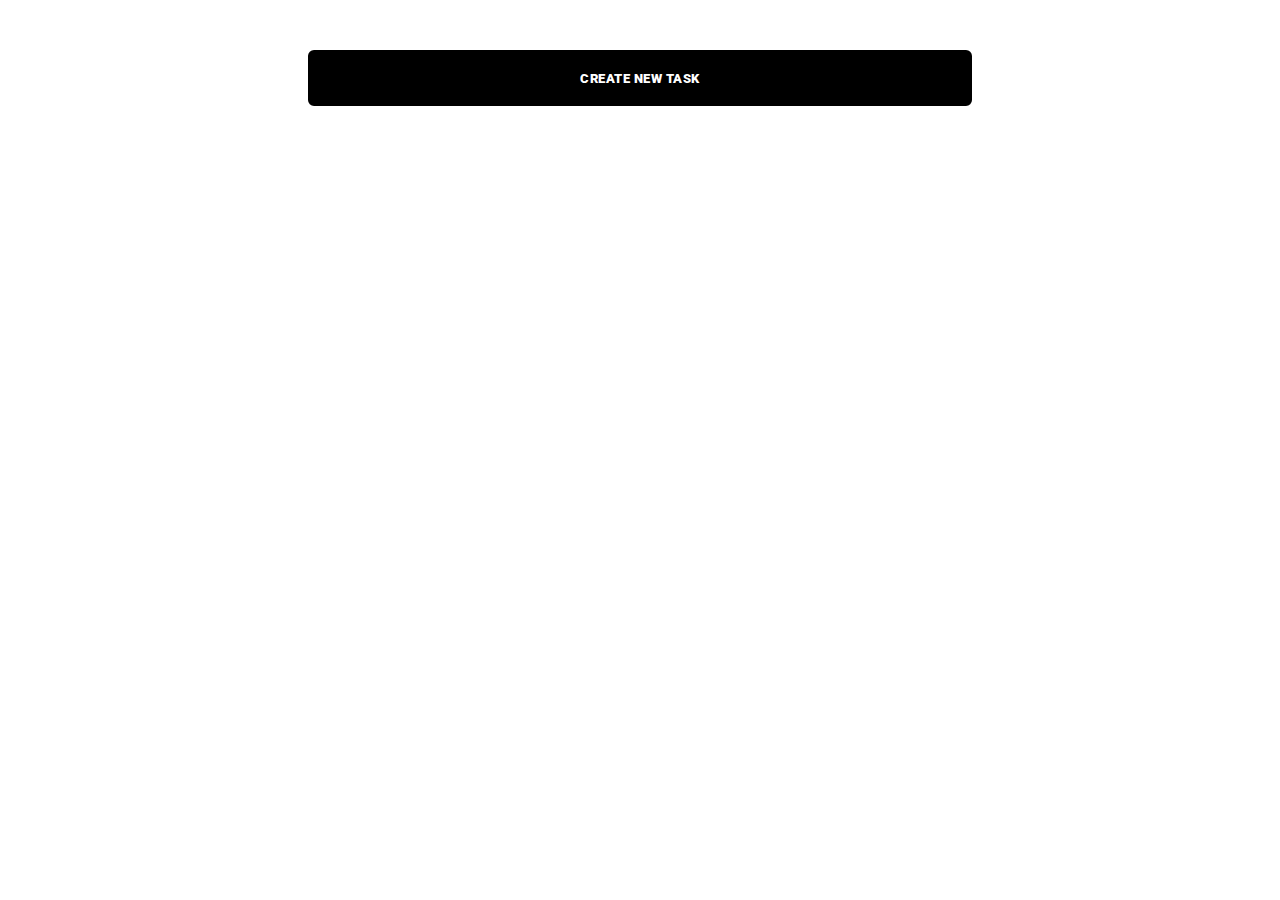
<file: index.html>
<!DOCTYPE html>
<html lang="en">
<head>
    <meta charset="UTF-8">
    <meta http-equiv="X-UA-Compatible" content="IE=edge">
    <meta name="viewport" content="width=device-width, initial-scale=1.0">
    <link href="https://fonts.googleapis.com/css2?family=Comfortaa&family=Roboto&display=swap" rel="stylesheet">
    <link rel="stylesheet" href="./style.css">
    <title>Task list</title>
</head>
<body class="body">
    <main class="task-list">     
        <section class="tasks-buttons">          
            <button class="task-buttons__btn create-btn">Create new task</button>
        </section>
        <section class="all-task">
            <h2 class="all-task__headline headline">Task list</h2>
            <div class="all-task__wrapper"></div>
        </section>
    </main>
    <script src="./script.js"></script>
</body>
</html>
</file>
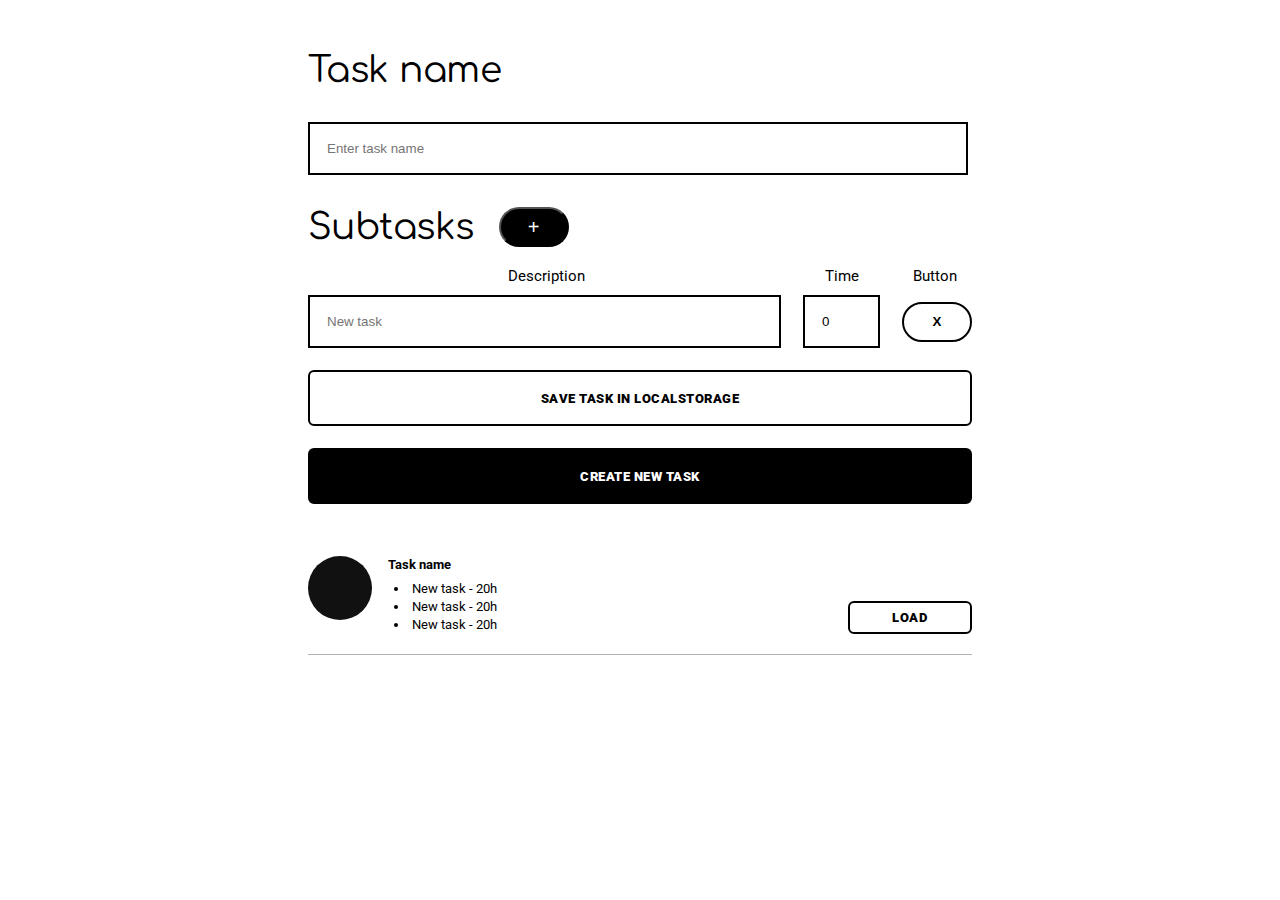
<file: copy html.html>
<!DOCTYPE html>
<html lang="en">
<head>
    <meta charset="UTF-8">
    <meta http-equiv="X-UA-Compatible" content="IE=edge">
    <meta name="viewport" content="width=device-width, initial-scale=1.0">
    <link href="https://fonts.googleapis.com/css2?family=Comfortaa&family=Roboto&display=swap" rel="stylesheet">
    <link rel="stylesheet" href="./style.css">
    <title>Task list</title>
</head>
<body class="body">
    <main class="task-list">
        <section class="task-name">
            <h1 class="task-name__headline headline">Task name</h1>
            <input type="text" class="task-name__textarea textarea" placeholder="Enter task name">
        </section>
        <section class="subtasks">
            <div class="subtasks__caption">
                <h2 class="subtasks__headline headline">Subtasks</h2>
                <button class="subtasks__button button">+</button>
            </div>
            <div class="subtasks__des">
                <p class="subtasks__name des">Description</p>
                <p class="subtasks__name time">Time</p>
                <p class="subtasks__name btn">Button</p>
            </div>
            <div class="subtasks__task-wrapper">
                
                <div class="subtasks__task">
                    <input type="text" class="subtasks__textarea textarea" placeholder="New task">
                    <input type="number" class="subtasks__time textarea" value="0">
                    <button class="subtasks__button-del button">X</button>
                </div>
            </div>
        </section>
        <section class="tasks-buttons">
            <button class="task-buttons__btn save-btn">Save task in localstorage</button>
            <button class="task-buttons__btn create-btn">Create new task</button>
        </section>
        <section class="all-task">
            <h2 class="all-task__headline headline">Task list</h2>
            <div class="all-task__task">
                <div class="all-task__container">
                    <span class="all-task__avatar"></span>
                <div class="all-task__task-des">
                    <p class="all-task__headline-list">Task name</p>
                    <ul class="all-task__list">
                        <li class="all-task__item">New task - 20h</li>
                        <li class="all-task__item">New task - 20h</li>
                        <li class="all-task__item">New task - 20h</li>
                    </ul>
                </div>
                </div>
                <button class="all-task__button">Load</button>
            </div>
        </section>
    </main>
    <script src="./script.js"></script>
</body>
</html>
</file>
<file: style.css>
* {
    margin: 0;
    padding: 0;
}

.body {
    display: flex;
    justify-content: center;
    align-items: center;
}

.task-list {
    width: 100%;
    max-width: 664px;
    padding: 50px 40px;
}

/* Task name */

.task-name {
    width: 100%;
    max-width: 664px;
}

.task-name__headline {
    padding-bottom: 32px;    
}

.headline {
    font-family: 'Comfortaa';
    font-style: normal;
    font-weight: 400;
    font-size: 36px;
    line-height: 40px;
    align-items: center;
    letter-spacing: -0.015em;
    color: #000000;
}

.task-name__textarea {
    width: 100%;
    max-width: 660px;
}

.textarea {
    box-sizing: border-box;
    background: #FFFFFF;
    border: 2px solid #000000;
    border-radius: 0px;
    padding: 17px;
}

input[placeholder],
::-webkit-input-placeholder,
::-moz-placeholder,
:-moz-placeholder ,
:-ms-input-placeholder  {
    color: #000000;
    font-family: 'Roboto';
    font-style: normal;
    font-weight: 400;
    font-size: 15px;
    line-height: 18px;
}

/* Subtasks */

.subtasks {
    width: 100%;
    max-width: 664px;
    padding-top: 32px;
}

.subtasks__caption {
    display: flex;
    align-items: flex-start;
    gap: 25px;
}

.subtasks__headline {
    padding-bottom: 20px;
}

.subtasks__button {
    background: #000000;
    color: #FFFFFF;
    font-size: 20px;
}

.button {
    width: 70px;
    height: 40px;
    border-radius: 20px;
    cursor: pointer;
}

.subtasks__task-wrapper {
    width: 100%;
    max-width: 664px;
}

.subtasks__des {
    display: flex;
    justify-content: center;
    align-items: center;
    gap: 20px;
    padding-bottom: 10px;
}

.subtasks__name {
    text-align: center;
    font-family: 'Roboto';
    font-style: normal;
    font-weight: 400;
    font-size: 15px;
    line-height: 18px;
    color: #000000;
}

.des {
    width: 100%;
    max-width: 473px;
}

.time {
    width: 100%;
    max-width: 77px;
}

.btn {
    width: 100%;
    max-width: 70px;
}

.subtasks__task {
    display: flex;
    gap: 20px;
    justify-content: space-between;
    align-items: center;
    padding-bottom: 22px;
}

.subtasks__textarea {
    width: 100%;
    max-width: 473px;
}

.subtasks__time {
    width: 100%;
    max-width: 77px;
}

.subtasks__button-del {
    background: #FFFFFF;
    border: 2px solid #000000;
    font-weight: 700;
}

/* Buttons */

.tasks-buttons {
    display: flex;
    flex-direction: column;
    gap: 22px;
    width: 100%;
    max-width: 664px;
    padding-bottom: 32px;
}

.task-buttons__btn {
    width: 100%;
    max-width: 666px;
    border-radius: 6px;
    text-transform: uppercase;
    padding-top: 19px;
    padding-bottom: 18px;
    cursor: pointer;
    font-family: 'Roboto';
    font-style: normal;
    font-weight: 900;
    font-size: 13px;
    line-height: 15px;
    letter-spacing: 0.04em;
}

.save-btn {
    color: #000000;
    background: #FFFFFF;
    border: 2px solid #000000;
}

.create-btn {
    color: #FFFFFF;
    background: #000000;
    border: 2px solid #000000;
}

/* All task */

.all-task {
    width: 100%;
    max-width: 664px;
}

.all-task__headline {
    padding-bottom: 32px;
    display: none;
}

.all-task__task {
    width: 100%;
    max-width: 664px;
    display: flex;
    justify-content: space-between;
    border-bottom: 1px solid rgba(0, 0, 0, 0.3);
    padding: 20px 0;
}

.all-task__container {
    display: flex;
    justify-content: flex-start;
    align-items: center;
    gap: 16px;
}

.all-task__avatar {
    display: block;
    width: 64px;
    height: 64px;
    background-color: #121111;
    border-radius: 50px;
    align-self: start;
}

.all-task__task-des {
    align-self: center;
    font-family: 'Roboto';
    font-style: normal;
    font-weight: 700;
    font-size: 13px;
    line-height: 18px;
    color: #000000;
}

.all-task__list {
    list-style: inside;
    padding-top: 6px;
}

.all-task__item {
    font-family: 'Roboto';
    font-style: normal;
    font-weight: 400;
    font-size: 13px;
    line-height: 18px;
    color: #000000;
    margin-left: 6px;
}

.all-task__button {
    width: 100%;
    max-width: 124px;
    padding: 7px 0;
    align-self: flex-end;
    background: #FFFFFF;
    border: 2px solid #000000;
    border-radius: 6px;
    font-family: 'Roboto';
    font-style: normal;
    font-weight: 900;
    font-size: 13px;
    line-height: 15px;
    letter-spacing: 0.04em;
    text-transform: uppercase;
    color: #000000;
    cursor: pointer;
}
</file>
